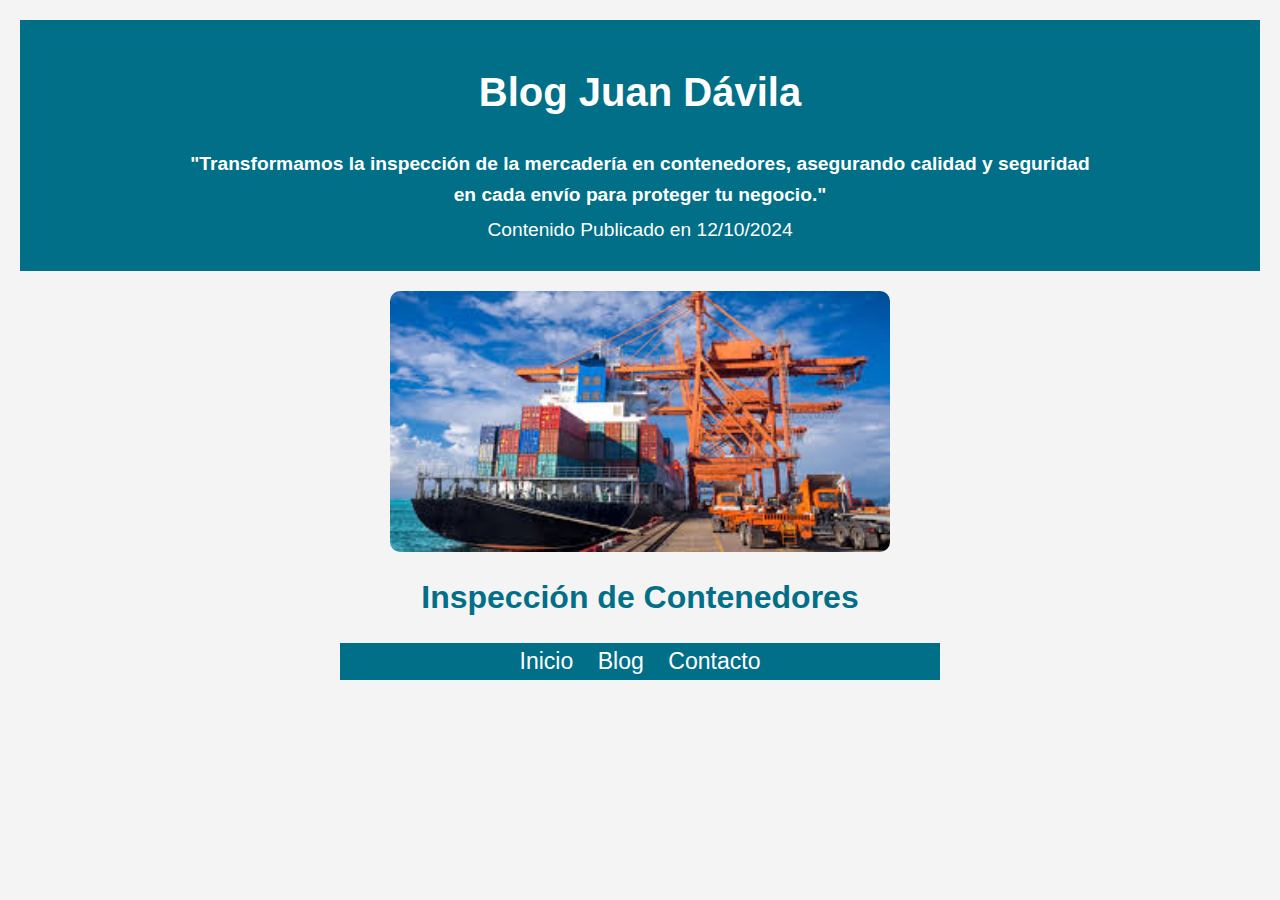
<file: index.html>
<!DOCTYPE html>
<html lang="en">
<head>
	<meta charset="UTF-8">
	<meta name="viewport" content="width=device-width, initial-scale=1.0">
    <link rel="stylesheet" href="css/estilos.css">
    
	<title>Inspección de Contenedores</title>
</head>
<body>
	<header>
        <h1> Blog Juan Dávila </h1>
        <p><strong> "Transformamos la inspección de la mercadería en contenedores, asegurando calidad y seguridad <br>
            en cada envío para proteger tu negocio."</strong></p> 
        <p>Contenido Publicado en 12/10/2024</p>
    
    </header>
    <img src="image/Imagen Puerto.jpeg" alt=""width="500px">
    <h2>Inspección de Contenedores</h2>
    <ul>
        <li><a href="#">Inicio</a></li>
        <li><a href="Blog/Blog.html">Blog</a></li>
        <li><a href="Contacto/Contacto1.html">Contacto</a></li>
    </ul> 
    
</body>
</html>
</file>
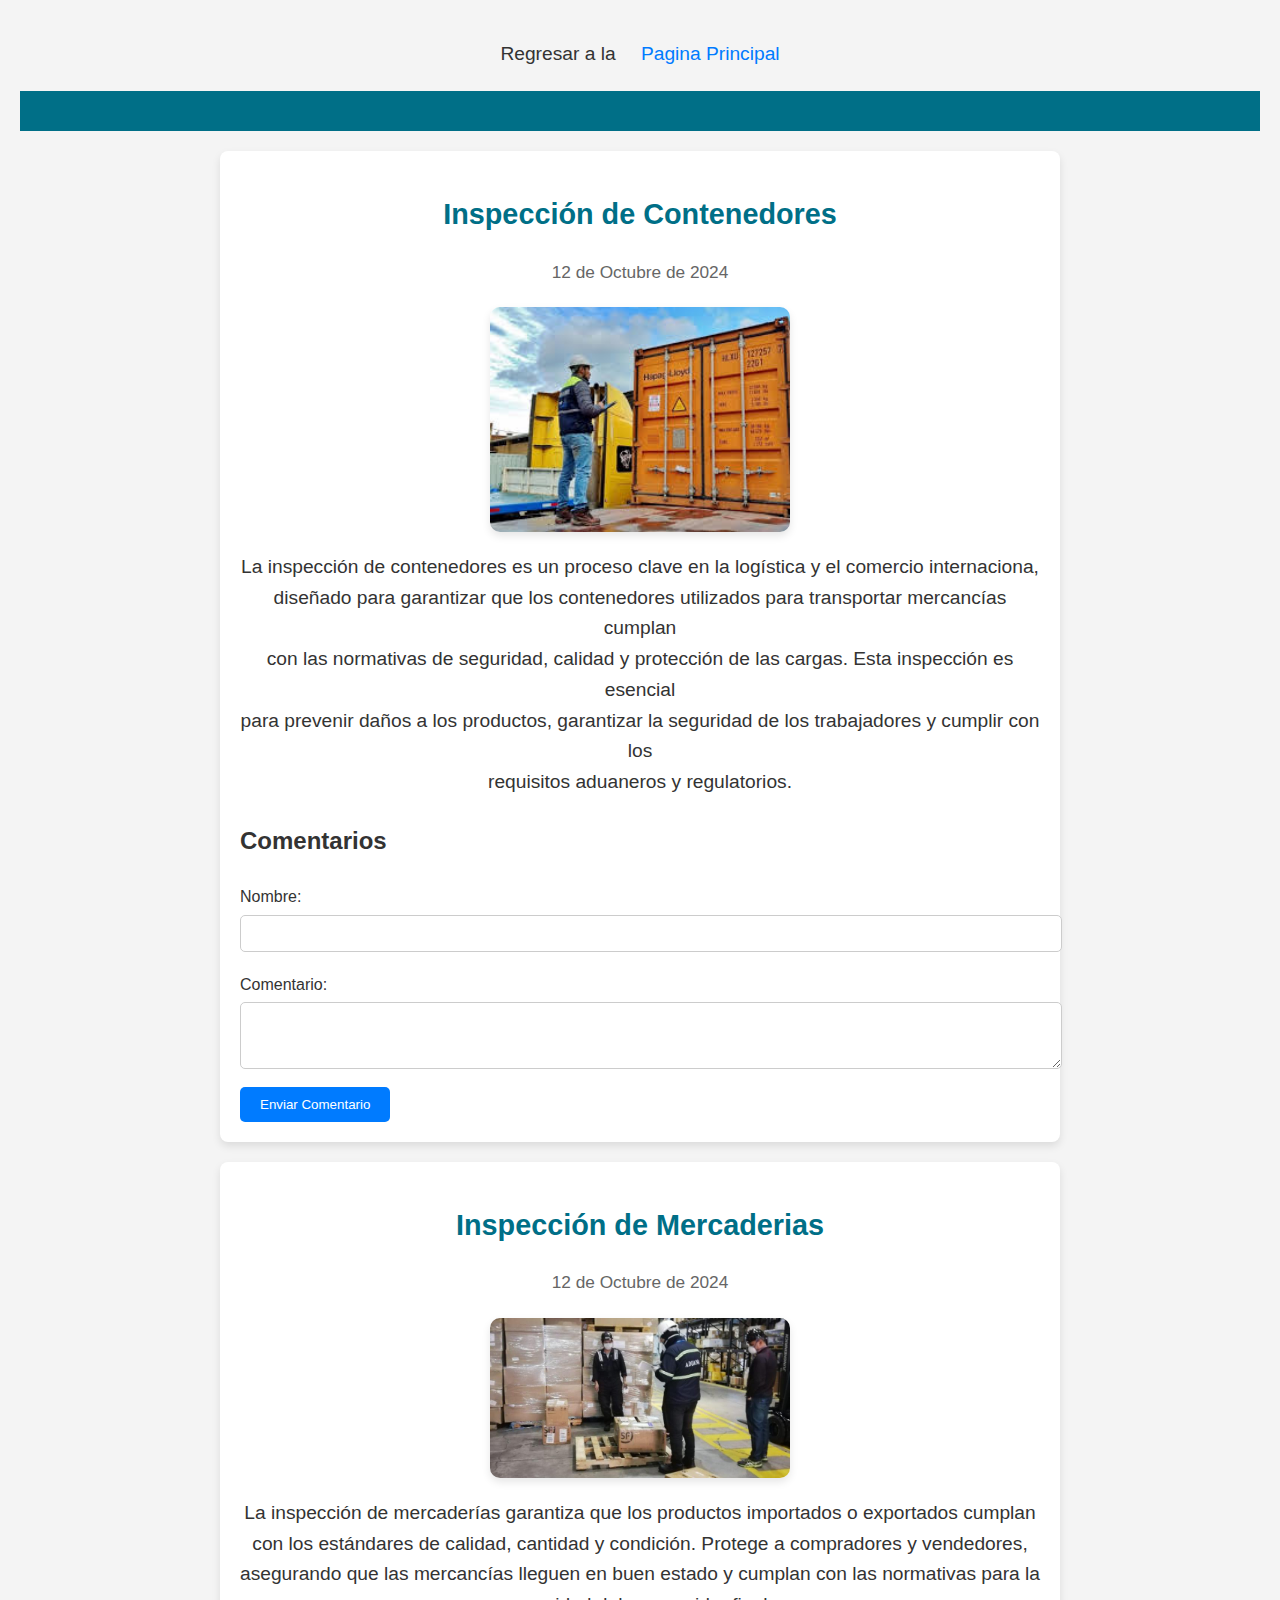
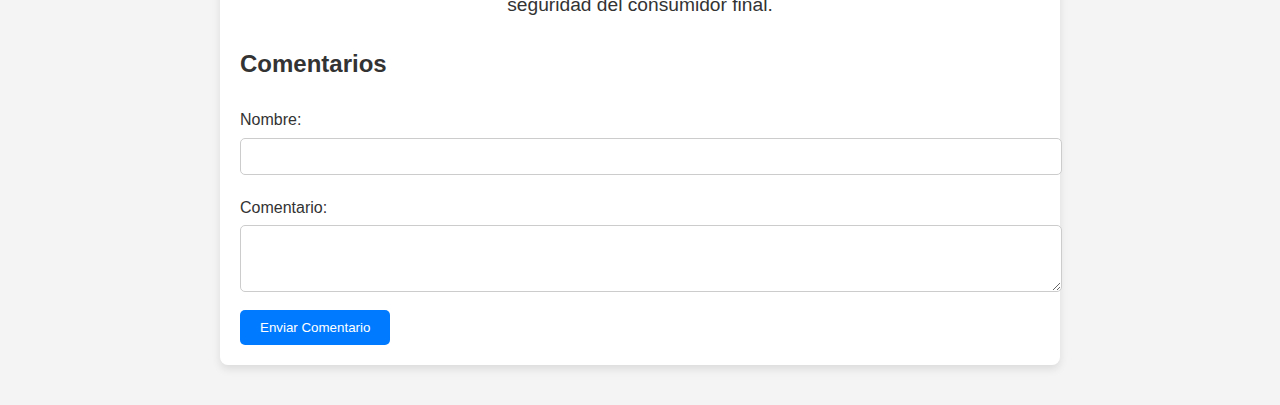
<file: BLOG/Blog.html>
<!DOCTYPE html>
<html lang="en">
<head>
	<meta charset="UTF-8">
	<meta name="viewport" content="width=device-width, initial-scale=1.0">
	<meta http-equiv="X-UA-Compatible" content="ie=edge">
	<title>Blog Personal</title>
    <link rel="stylesheet" href="../css/estilos.css">
</head>
<body>
	<p>Regresar a la <a href="../index.html">Pagina Principal</a></p>
    <h1></h1>

	<article>
        <h2>Inspección de Contenedores</h2>
        <p><time datetime="2024-10-12">12 de Octubre de 2024</time></p>
        <img src="../image/Inspeccion.jpeg" alt=""width="300px">
        
        <p>La inspección de contenedores es un proceso clave en la logística y el comercio internaciona, <br>
            diseñado para garantizar que los contenedores utilizados para transportar mercancías cumplan <br>
            con las normativas de seguridad, calidad y protección de las cargas. Esta inspección es esencial <br>
            para prevenir daños a los productos, garantizar la seguridad de los trabajadores y cumplir con los<br>
            requisitos aduaneros y regulatorios.</p>
        <section>
            <h3>Comentarios</h3>
            <form action="enviar_comentario" method="post">
                <label for="nombre">Nombre:</label>
                <input type="text" id="nombre" name="nombre" required>
                <label for="comentario">Comentario:</label>
                <textarea id="comentario" name="comentario" rows="3" required></textarea>
                <button type="submit">Enviar Comentario</button>
            </form>
        </section>
    </article>

    <article>
        
        <h2>Inspección de Mercaderias </h2>
        <p><time datetime="2024-10-12">12 de Octubre de 2024</time></p>
        <img src="../image/Mercaderia.jpg" alt=""width="300px">
        
        <p>La inspección de mercaderías garantiza que los productos importados o exportados cumplan <br>
            con los estándares de calidad, cantidad y condición. Protege a compradores y vendedores,<br>
            asegurando que las mercancías lleguen en buen estado y cumplan con las normativas para la <br>
            seguridad del consumidor final.</p>
        
        <section>
            <h3>Comentarios</h3>
            <form action="enviar_comentario" method="post">
                <label for="nombre">Nombre:</label>
                <input type="text" id="nombre" name="nombre" required>
                
                <label for="comentario">Comentario:</label>
                <textarea id="comentario" name="comentario" rows="3" required></textarea>
                <button type="submit">Enviar Comentario</button>
            </form>
        </section>
    </article>
</body>
</html>
</file>
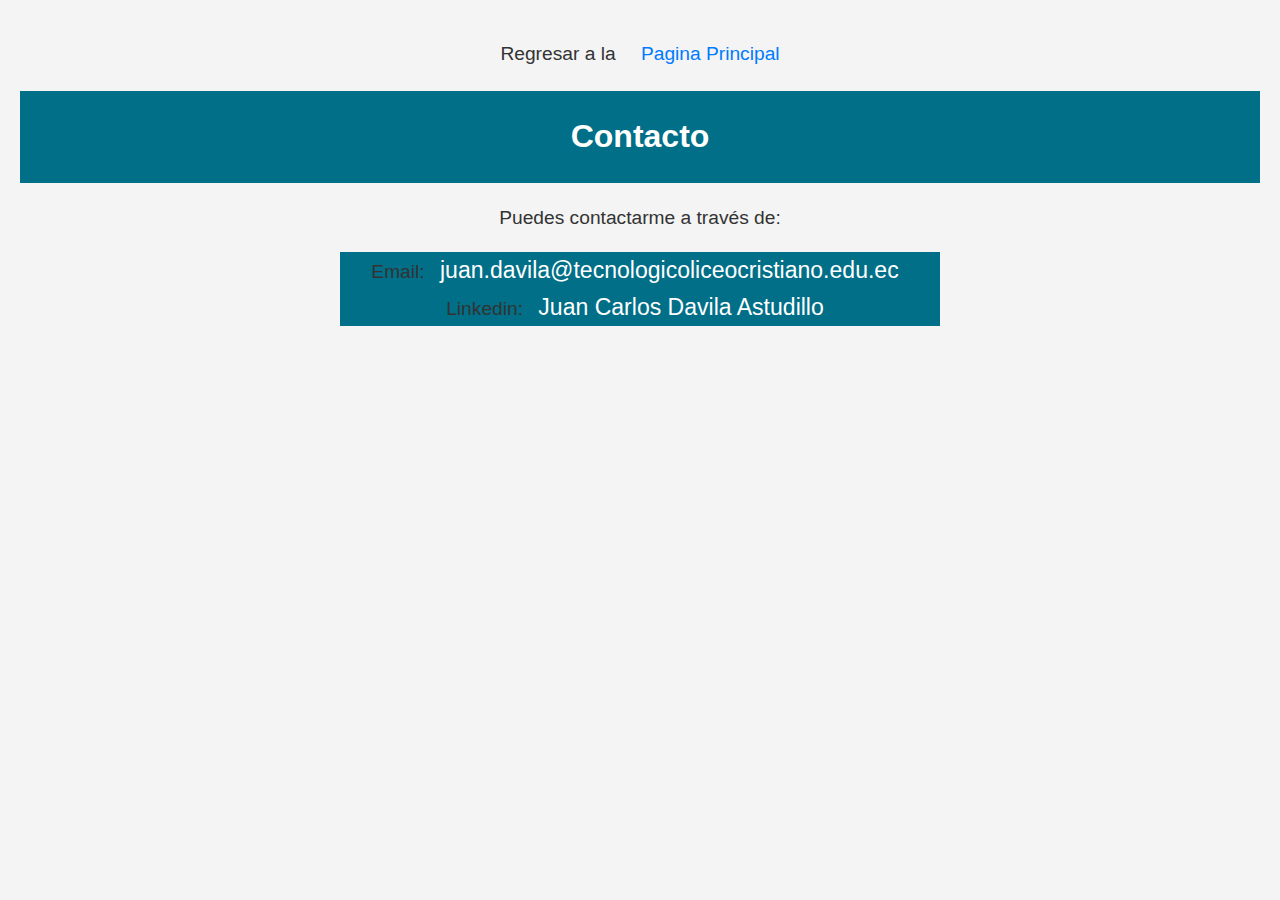
<file: Contacto/Contacto1.html>
<!DOCTYPE html>
<html lang="en">
<head>
	<meta charset="UTF-8">
	<meta name="viewport" content="width=device-width, initial-scale=1.0">
	<link rel="stylesheet" href="../css/estilos.css">
	<title>Contacto</title>
</head>
<body>
	<p>Regresar a la <a href="../index.html">Pagina Principal</a></p>
    <h1>Contacto</h1>

    <p>Puedes contactarme a través de:</p>
    <ul>
        <li> Email: <a href="#"> juan.davila@tecnologicoliceocristiano.edu.ec</a> </li>
        <li> Linkedin: <a href="#"> Juan Carlos Davila Astudillo</a> </li>
    </ul>
</body>
</html>
</file>
<file: css/estilos.css>
body {
    font-family: 'Arial', sans-serif;
    line-height: 1.6;
    margin: 10;
    padding: 10;
    background-color: #f4f4f4;
    color: #333;
}


header {
    background-color: #006f87;
    color: white;
    text-align: center;
    padding: 20px;
    
}

header h1 {
    font-size: 2.5em;
    margin: 0;
}

header p {
    font-size: 1.2em;
    margin: 5px 0;
}


img {
    display: block;
    margin: 20px auto;
    border-radius: 10px;

}


h2 {
    text-align: center;
    font-size: 2em;
    margin: 20px ;
    color: #006f87;
}


ul {
    
    padding: 0;
    text-align: center;
    background-color: #006f87;
    margin: 0;
    padding: 10px 0;
}

ul li {
    display: inline;
    margin: 0 15px;
}

ul li a {
    text-decoration: none;
    color: white;
    font-size: 1.2em;
    padding: 5px 10px;
    border-radius: 5px;

}

ul li a:hover {
    background-color: #004d63;
}


@media (max-width: 768px) {
    header h1 {
        font-size: 2em;
    }

    header p {
        font-size: 1em;
    }

    ul li a {
        font-size: 1em;
    }
}
body {
    font-family: 'Arial', sans-serif;
    margin: 0;
    padding: 0;
    background-color: #f0f0f0;
    color: #333;
    line-height: 1.6;
}


p a {
    color: #007bff;
    text-decoration: none;
    margin-left: 20px;
}

p a:hover {
    text-decoration: underline;
}


h1 {
    text-align: center;
    background-color: #006f87;
    color: white;
    padding: 20px 0;
    margin-bottom: 20px;
}

article {
    background-color: white;
    margin: 20px auto;
    padding: 20px;
    border-radius: 8px;
    box-shadow: 0 4px 8px rgba(0, 0, 0, 0.1);
    max-width: 800px;
}

article img {
    display: block;
    margin: 20px auto;
    border-radius: 10px;
    box-shadow: 0 4px 8px rgba(0, 0, 0, 0.1);
}

article h2 {
    color: #006f87;
    font-size: 1.8em;
    margin-bottom: 10px;
}

article time {
    font-size: 0.9em;
    color: #666;
}


form {
    margin-top: 20px;
}

form label {
    display: block;
    margin: 10px 0 5px;
}

form input, form textarea {
    width: 100%;
    padding: 10px;
    margin-bottom: 10px;
    border: 1px solid #ccc;
    border-radius: 5px;
}

form button {
    background-color: #007bff;
    color: white;
    border: none;
    padding: 10px 20px;
    border-radius: 5px;
    cursor: pointer;
    transition: background-color 0.3s ease;
}

form button:hover {
    background-color: #0056b3;
}


section h3 {
    font-size: 1.5em;
    color: #333;
}


@media (max-width: 768px) {
    article {
        padding: 15px;
    }

    article h2 {
        font-size: 1.5em;
    }
}
body {
    font-family: 'Arial', sans-serif;
    background-color: #f4f4f4;
    color: #333;
    margin: 0;
    padding: 20px;
}



p {
    font-size: 1.2em;
    text-align: center;
}

ul {
    list-style-type: none;
    padding: 0;
    max-width: 600px;
    margin: 0 auto;
    text-align: center;
}

ul li {
    margin: 10px 0;
    font-size: 1.2em;
}

ul li a {
    color: white;
    text-decoration: none;
}

ul li a:hover {
    text-decoration: underline;
}

p a {
    color: #007bff;
    text-decoration: none;
}

p a:hover {
    text-decoration: underline;
}
</file>
